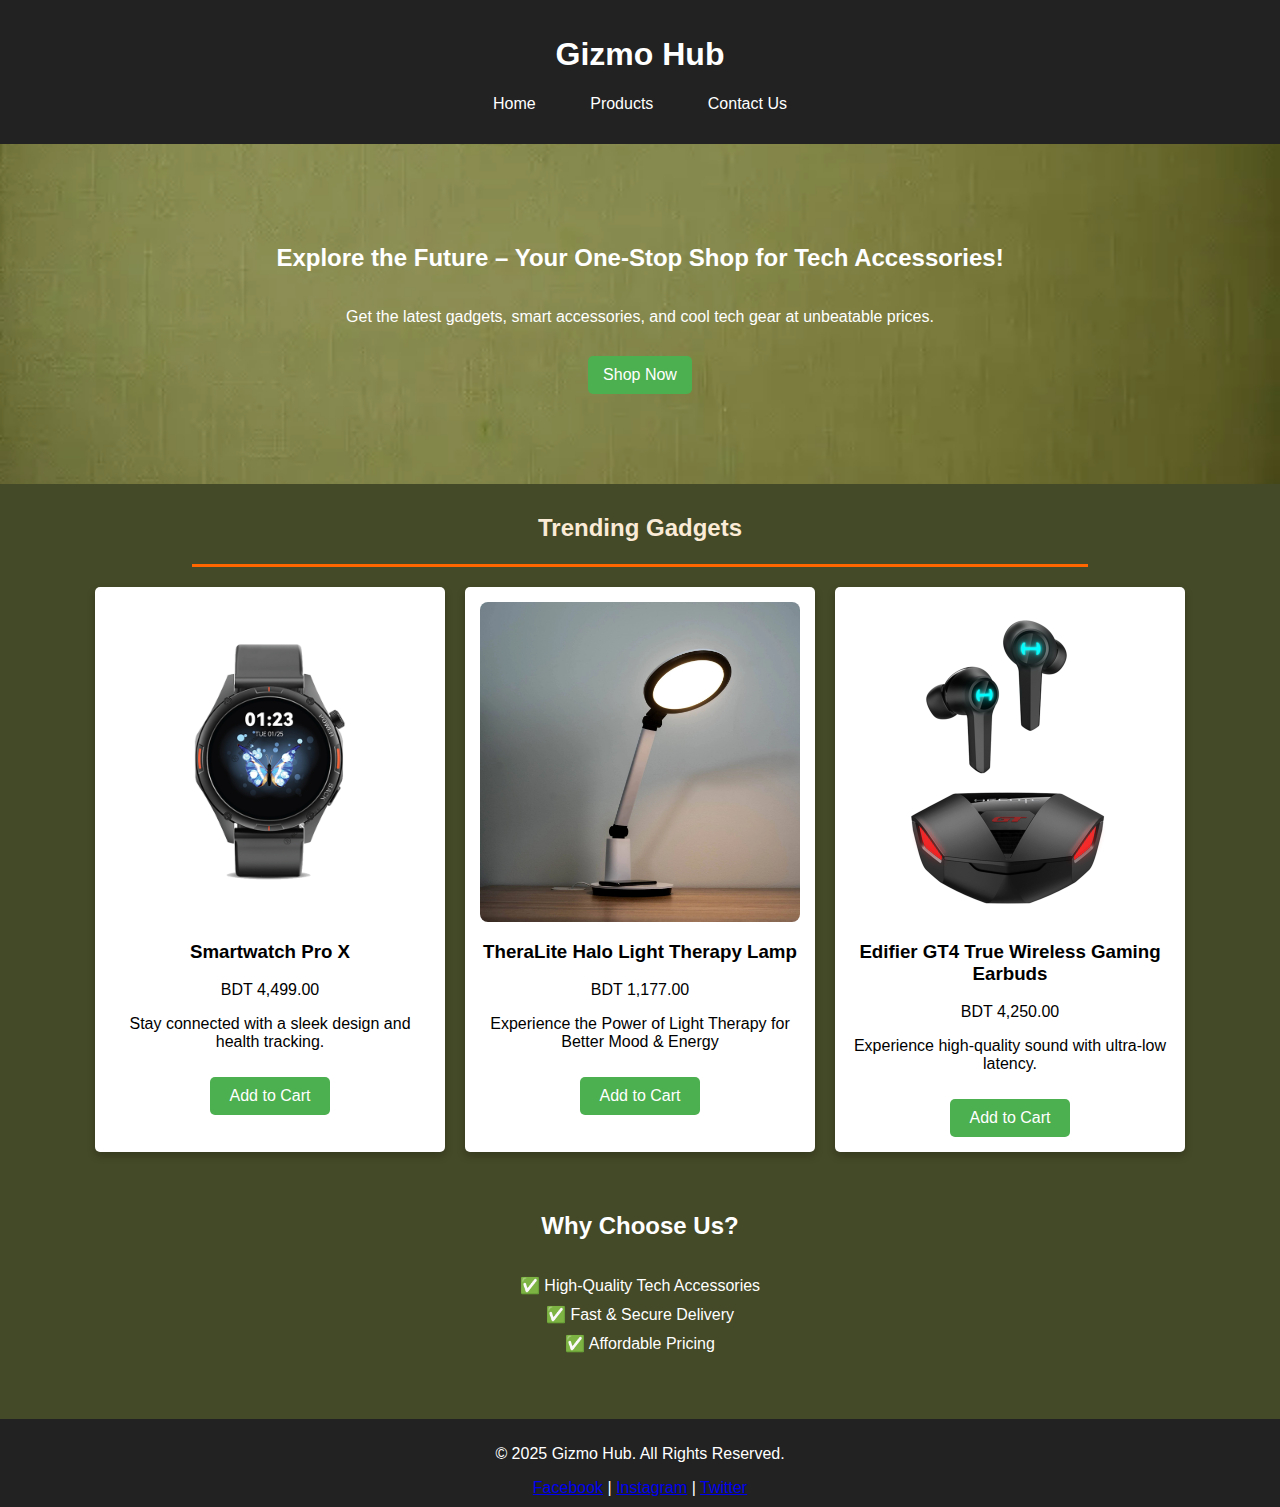
<file: index.html>
<!DOCTYPE html>
<html lang="en">
<head>
    <meta charset="UTF-8">
    <meta name="viewport" content="width=device-width, initial-scale=1.0">
    <title>Gizmo Shop</title>
    <link rel="stylesheet" href="style.css">
</head>
<body>
    
    <!-- Name: Anika Islam | ID: 2220151 -->

    <!-- Navigation Bar -->
    <header>
        <h1>Gizmo Hub</h1>
        <nav>
            <ul>
                <li><a href="index.html">Home</a></li>
                <li><a href="products.html">Products</a></li>
                <li><a href="contact.html">Contact Us</a></li>
            </ul>
        </nav>
    </header>

    <!-- Hero Section -->
    <section class="hero">
        <h2>Explore the Future – Your One-Stop Shop for Tech Accessories!</h2>
        <p>Get the latest gadgets, smart accessories, and cool tech gear at unbeatable prices.</p>
        <a href="products.html" class="btn">Shop Now</a>
    </section>
   
    
    <section class="trending">
        <h2>Trending Gadgets</h2>

       
        <div class="product-list">
            <div class="product">
                <img src="watch.png" alt="Smartwatch Pro X" width="700" height="550">
                <h3>Smartwatch Pro X</h3>
                <p>BDT 4,499.00</p>
                <p>Stay connected with a sleek design and health tracking.</p>
                <button onclick="addToCart('Smartwatch Pro X')">Add to Cart</button>
            </div>
            <div class="product">
                <img src="therapyli.jpg" alt="TheraLite Halo Light Therapy Lamp" width="700" height="550">
                <h3>TheraLite Halo Light Therapy Lamp</h3>
                <p>BDT 1,177.00</p>
                <p>Experience the Power of Light Therapy for Better Mood & Energy</p>
                <button onclick="addToCart('TheraLite Halo Light Therapy Lamp')">Add to Cart</button>
            </div>
            <div class="product">
                <img src="Earbuds.jpg" alt="Edifier GT4 True Wireless Gaming Earbuds" width="700" height="550">
                <h3>Edifier GT4 True Wireless Gaming Earbuds</h3>
                <p>BDT 4,250.00</p>
                <p>Experience high-quality sound with ultra-low latency.</p>
                <button onclick="addToCart('Edifier GT4 True Wireless Gaming Earbuds')">Add to Cart</button>
            </div>
        </div>
    </section>

    
    <section class="why-choose">
        <h2>Why Choose Us?</h2>
        <ul>
            <li>✅ High-Quality Tech Accessories</li>
            <li>✅ Fast & Secure Delivery</li>
            <li>✅ Affordable Pricing</li>
        </ul>
    </section>

    <!-- Footer -->
    <footer>
        <p>&copy; 2025 Gizmo Hub. All Rights Reserved.</p>
        <div class="social-links">
            <a href="#">Facebook</a> | <a href="#">Instagram</a> | <a href="#">Twitter</a>
        </div>
    </footer>
    
    <SCript src="script.js"></SCript>
    
</body>
</html>
</file>
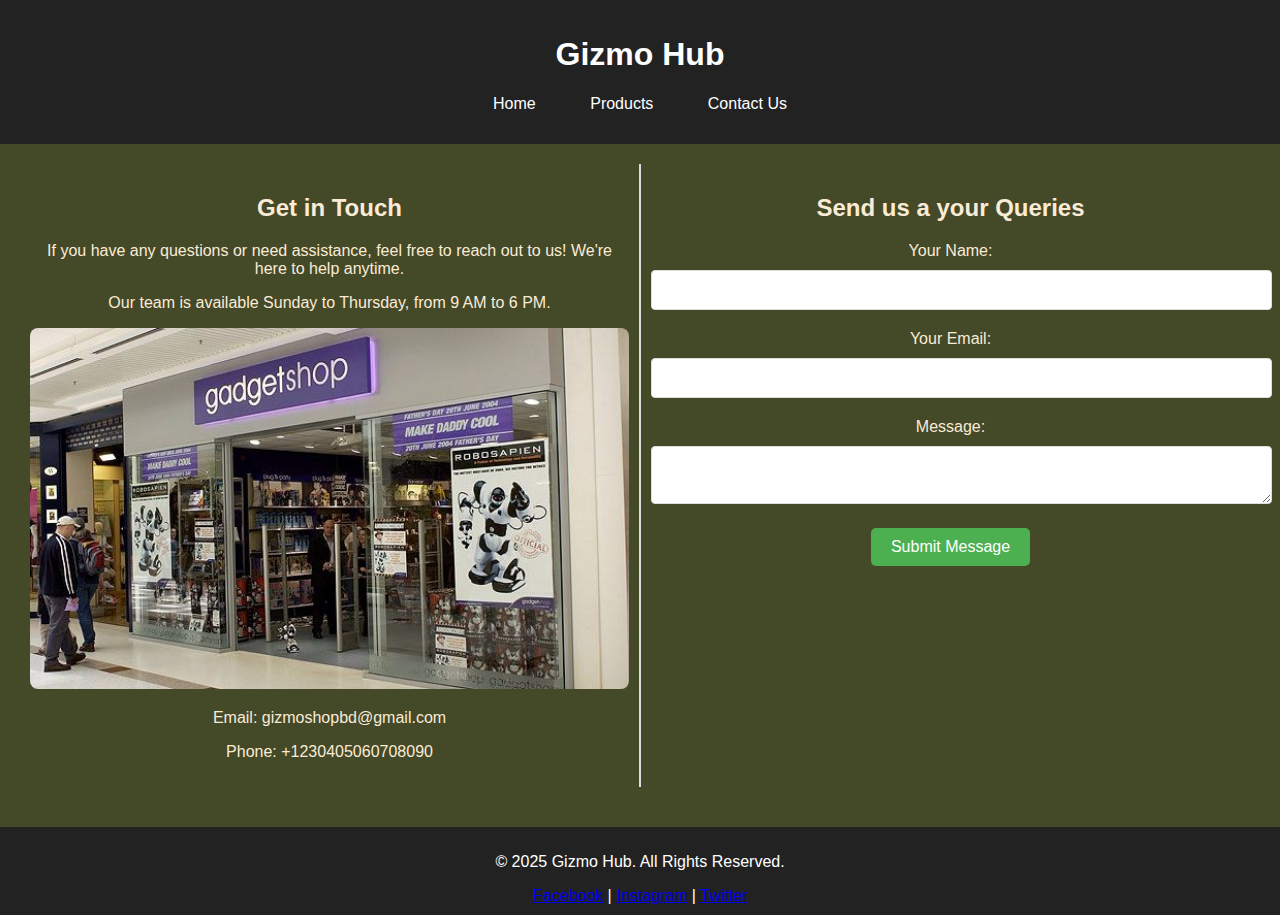
<file: contact.html>
<!DOCTYPE html>
<html lang="en">
<head>
    <meta charset="UTF-8">
    <meta name="viewport" content="width=device-width, initial-scale=1.0">
    <title>Gizmo Shop - Contact Page</title>
    <link rel="stylesheet" href="style.css">
</head>
<body>
    <!-- Name: Anika Islam | ID: 2220151 -->

    <!-- Navigation Bar -->
    <header>
        <h1>Gizmo Hub</h1>
        <nav>
            <ul>
                <li><a href="index.html">Home</a></li>
                <li><a href="products.html">Products</a></li>
                <li><a href="contact.html">Contact Us</a></li>
            </ul>
        </nav>
    </header>

    <section class="contact-container">
        <div class="contact-info">
            <h2>Get in Touch</h2>
            <p>If you have any questions or need assistance, feel free to reach out to us! We're here to help anytime.</p>
            <p>Our team is available Sunday to Thursday, from 9 AM to 6 PM.</p>
            <img src="office.jpg" alt="Office" width="400">
            <p>Email: gizmoshopbd@gmail.com</p>
            <p>Phone: +1230405060708090</p>
        </div>

        <div class="contact-form">
            <h2>Send us a your Queries</h2>
            <form id="contact-form">
                <label for="name">Your Name:</label>
                <input type="text" id="name" name="name" required>
                <label for="email">Your Email:</label>
                <input type="email" id="email" name="email" required>
                <label for="message">Message:</label>
                <textarea id="message" name="message" required></textarea>
                <button type="submit" onclick="submitMessage(event)">Submit Message</button>
            </form>
        </div>
    </section>

    <!-- Footer -->
    <footer>
        <p>&copy; 2025 Gizmo Hub. All Rights Reserved.</p>
        <div class="social-links">
            <a href="#">Facebook</a> | <a href="#">Instagram</a> | <a href="#">Twitter</a>
        </div>
    </footer>

    <script src="scriptContact.js"></script>
</body>
</html>
</file>
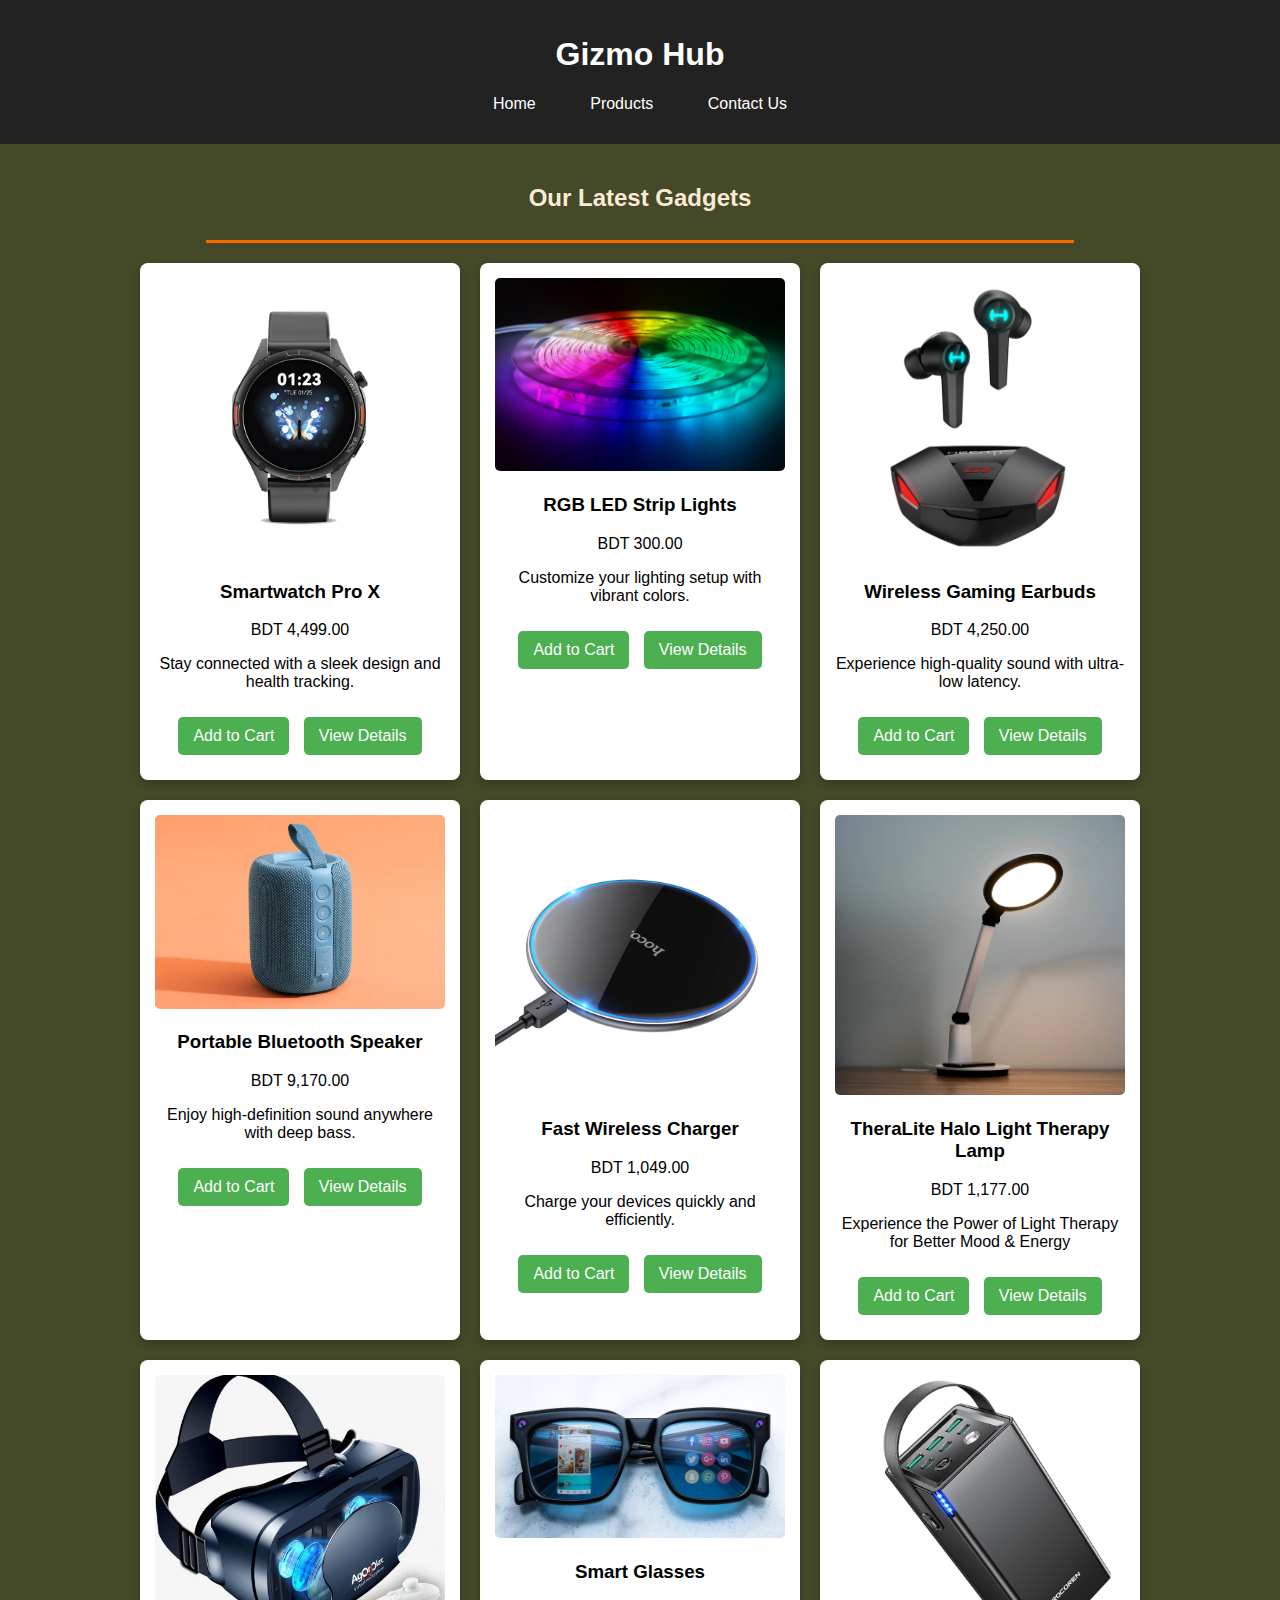
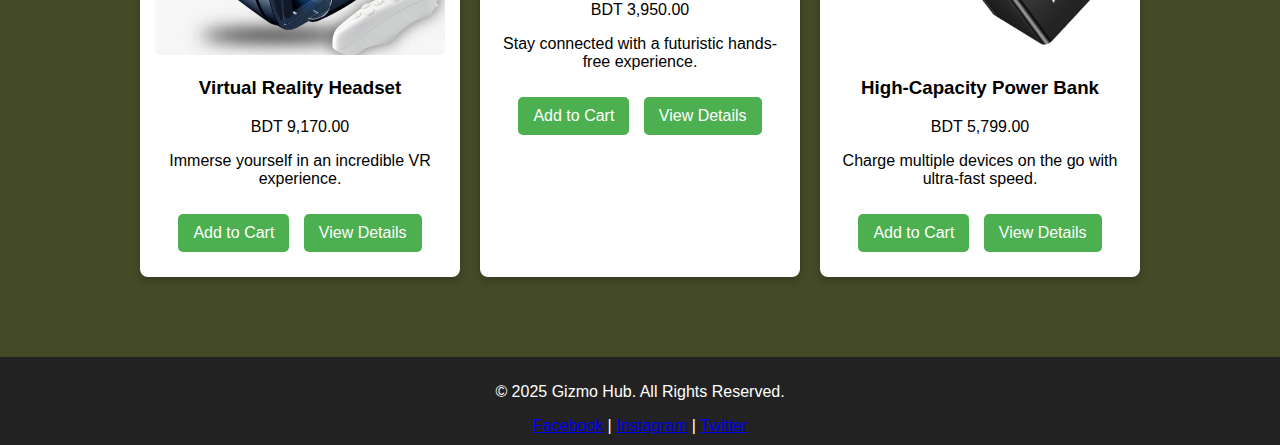
<file: products.html>
<!DOCTYPE html>
<html lang="en">
<head>
    <meta charset="UTF-8">
    <meta name="viewport" content="width=device-width, initial-scale=1.0">
    <title>Gizmo Shop - Products Page</title>
    <link rel="stylesheet" href="style.css">
    
</head>
<body>
    <!-- Name: Anika Islam | ID: 2220151 -->

    <!-- Navigation Bar -->
    <header>
        <h1>Gizmo Hub</h1>
        <nav>
            <ul>
                <li><a href="index.html">Home</a></li>
                <li><a href="products.html">Products</a></li>
                <li><a href="contact.html">Contact Us</a></li>
            </ul>
        </nav>
    </header>


    <!-- Product Section -->
    <section class="product-section">
        <h2>Our Latest Gadgets</h2>
        <div class="product-grid">
            <div class="product-item">
                <img src="watch.png" alt="Smartwatch Pro X">
                <h3>Smartwatch Pro X</h3>
                <p>BDT 4,499.00</p>  
                <p>Stay connected with a sleek design and health tracking.</p>
                <button class="btn add-to-cart" onclick="addToCart('Smartwatch Pro X')">Add to Cart</button>
                <button class="btn view-details" onclick="viewDetails('Smartwatch Pro X')">View Details</button>
            </div>
            <div class="product-item">
                <img src="RGB-LED-Strip-Lights.jpg" alt="RGB LED Strip Lights">
                <h3>RGB LED Strip Lights</h3>
                <p>BDT 300.00</p>
                <p>Customize your lighting setup with vibrant colors.</p>
                <button class="btn add-to-cart" onclick="addToCart('RGB LED Strip Lights')">Add to Cart</button>
                <button class="btn view-details" onclick="viewDetails('RGB LED Strip Lights')">View Details</button>
            </div>
            <div class="product-item">
                <img src="Earbuds.jpg" alt="Wireless Gaming Earbuds">
                <h3>Wireless Gaming Earbuds</h3>
                <p>BDT 4,250.00</p>
                <p>Experience high-quality sound with ultra-low latency.</p>
                <button class="btn add-to-cart" onclick="addToCart('Wireless Gaming Earbuds')">Add to Cart</button>
                <button class="btn view-details" onclick="viewDetails('Wireless Gaming Earbuds')">View Details</button>
            </div>
            <div class="product-item">
                <img src="portablebluetoothspeakers.jpg" alt="Portable Bluetooth Speaker">
                <h3>Portable Bluetooth Speaker</h3>
                <p>BDT 9,170.00</p>
                <p>Enjoy high-definition sound anywhere with deep bass.</p>
                <button class="btn add-to-cart" onclick="addToCart('Portable Bluetooth Speaker')">Add to Cart</button>
                <button class="btn view-details" onclick="viewDetails('Portable Bluetooth Speaker')">View Details</button>
            </div>
            <div class="product-item">
                <img src="charging-wireless-fast-charger.jpg" alt="Fast Wireless Charger">
                <h3>Fast Wireless Charger</h3>
                <p>BDT 1,049.00</p>
                <p>Charge your devices quickly and efficiently.</p>
                <button class="btn add-to-cart" onclick="addToCart('Fast Wireless Charger')">Add to Cart</button>
                <button class="btn view-details" onclick="viewDetails('Fast Wireless Charger')">View Details</button>
            </div>

            <div class="product-item">
                <img src="therapyli.jpg" alt="heraLite Halo Light Therapy Lamp" >
                <h3>TheraLite Halo Light Therapy Lamp</h3>
                <p>BDT 1,177.00</p>
                <p>Experience the Power of Light Therapy for Better Mood & Energy</p>
                <button class="btn add-to-cart" onclick="addToCart('High-Capacity Power Bank')">Add to Cart</button>
                <button class="btn view-details" onclick="viewDetails('High-Capacity Power Bank')">View Details</button>
            </div>
            <div class="product-item">
                <img src="VR-Headset.jpg" alt="Virtual Reality Headset">
                <h3>Virtual Reality Headset</h3>
                <p>BDT 9,170.00</p>
                <p>Immerse yourself in an incredible VR experience.</p>
                <button class="btn add-to-cart" onclick="addToCart('Virtual Reality Headset')">Add to Cart</button>
                <button class="btn view-details" onclick="viewDetails('Virtual Reality Headset')">View Details</button>
            </div>
            <div class="product-item">
                <img src="Smart-glasses.jpg" alt="Smart Glasses">
                <h3>Smart Glasses</h3>
                <p>BDT 3,950.00</p>
                <p>Stay connected with a futuristic hands-free experience.</p>
                <button class="btn add-to-cart" onclick="addToCart('Smart Glasses')">Add to Cart</button>
                <button class="btn view-details" onclick="viewDetails('Smart Glasses')">View Details</button>
            </div>
            <div class="product-item">
                <img src="powerBank.jpeg" alt="High-Capacity Power Bank">
                <h3>High-Capacity Power Bank</h3>
                <p>BDT 5,799.00</p>
                <p>Charge multiple devices on the go with ultra-fast speed.</p>
                <button class="btn add-to-cart" onclick="addToCart('High-Capacity Power Bank')">Add to Cart</button>
                <button class="btn view-details" onclick="viewDetails('High-Capacity Power Bank')">View Details</button>
            </div>
        </div>
    </section>

    <!-- Footer -->
    <footer>
        <p>&copy; 2025 Gizmo Hub. All Rights Reserved.</p>
        <div class="social-links">
            <a href="#">Facebook</a> | <a href="#">Instagram</a> | <a href="#">Twitter</a>
        </div>
    </footer>

    <script src="script-product.js"></script>
</body>
</html>
</file>
<file: style.css>
/* Name: Anika Islam | ID: 2220151 */

body {
    font-family: Arial, sans-serif;
    margin: 0;
    padding: 0;
    text-align: center;
    background-color: #444927;
}

/* Header */
header {
    background-color: #222;
    color: white;
    padding: 15px;
}

nav ul {
    list-style: none;
    padding: 0;
}

nav ul li {
    display: inline;
    margin: 0 15px;
}

nav ul li a {
    color: white;
    text-decoration: none;
    padding: 10px;
}

nav ul li a:hover {
    background: #767575;
    border-radius: 5px;
}

/* Hero Section (Flexbox) */
.hero {
    display: flex;
    flex-direction: column; 
    justify-content: center;
    align-items: center;
    background: url('background.png') no-repeat center center/cover;
    color: white;
    padding: 80px 20px;
    text-align: center; 
}

.hero h2,
.hero p {
    margin-bottom: 20px; 
}


/* Trending Products */




.product img {
    width: 100%; 
    height: auto; 
    display: block; 
    margin: 0 auto; 
    height: auto;
    max-width: 350px;
    object-fit: cover;
}

.trending h2 {
    text-align: center;
    color: antiquewhite;
    border-bottom: 3px solid #ff6600;
    width: 70%;
    margin: 0 auto;
    padding-bottom: 22px;
    padding-top: 30px;
}

.product-list {
    display: flex;
    justify-content: center;
    gap: 20px;
    padding: 20px;
}

.product {
    background: white;
    padding: 15px;
    border-radius: 5px;
    box-shadow: 0px 4px 8px rgba(0, 0, 0, 0.2);
    width: 320px; 
    text-align: center;
}

button {
    background-color: #4CAF50; 
    color: white; 
    border: none;
    padding: 10px 20px;
    font-size: 16px;
    border-radius: 5px;
    cursor: pointer;
    transition: background-color 0.3s ease, transform 0.3s ease;
    margin-top: 10px;
}


button:hover {
    background-color: #45a049;
    transform: scale(1.05);
}


button:focus {
    outline: 3px solid #76e8a2;
}

/* Footer */
footer {
    background: #222;
    color: white;
    padding: 10px;
    margin-top: 20px;
    justify-content: center;
}
ul li::marker,
ol li::marker {
    content: none; 
}
.why-choose {
    display: flex;
    color: white;
    flex-direction: column; 
    align-items: center;     
    text-align: center;      
    padding: 20px;           
}

.why-choose ul {
    list-style: none;      
    padding: 0;
}

.why-choose li {
    margin-bottom: 10px;     
}


/* Product Section */
.product-section {
    padding: 40px 20px;
    text-align: center;
}

.product-section h2 {
    text-align: center;
    color: antiquewhite;
    border-bottom: 3px solid #ff6600;
    width: 70%;
    margin: 0 auto;
    padding-bottom: 28px;
    
}

/* Product Grid */
.product-grid {
    display: grid;
    grid-template-columns: repeat(auto-fit, minmax(250px, 1fr));
    gap: 20px;
    padding: 20px;
    max-width: 1000px;
    max-height: fit-content;
    margin: auto;
}

.product-item {
    background: white;
    padding: 15px;
    border-radius: 8px;
    box-shadow: 0px 4px 8px rgba(0, 0, 0, 0.2);
    text-align: center;
}

.product-item img {
    width: 100%;
    max-height: 280px;
    object-fit: cover;
    border-radius: 5px;
}

.btn {
    display: inline-block;
    background: #4CAF50;
    color: white;
    padding: 10px 15px;
    margin: 10px 5px;
    text-decoration: none;
    transition: background-color 0.3s ease, transform 0.3s ease;
    border-radius: 5px;
    cursor: pointer;
    border: none;
}

.btn:hover {
    background-color: #45a049;
    transform: scale(1.05);
}



/* Contact page */

.contact-container {
    display: flex;
    justify-content: space-between;
    padding: 20px;
    color: antiquewhite;
}

.contact-info {
    flex: 1;
    padding: 10px;
}

.contact-form {
    flex: 1;
    padding: 10px;
    border-left: 2px solid #ddd;
}


label {
    display: block;
    margin-top: 10px;
    font-size: 16px;
    color: antiquewhite;
}

input, textarea {
    width: 100%;
    padding: 10px;
    margin: 10px 0;
    border: 1px solid #ddd;
    border-radius: 4px;
    font-size: 16px;
   
    

}
button {
    background-color: #4CAF50;
    color: white;
    padding: 10px 20px;
    font-size: 16px;
    border: none;
    border-radius: 5px;
    cursor: pointer;
    margin-top: 10px;
}

button:hover {
    background-color: #45a049;
}


img {
    width: 100%;
    border-radius: 8px;
}
</file>
